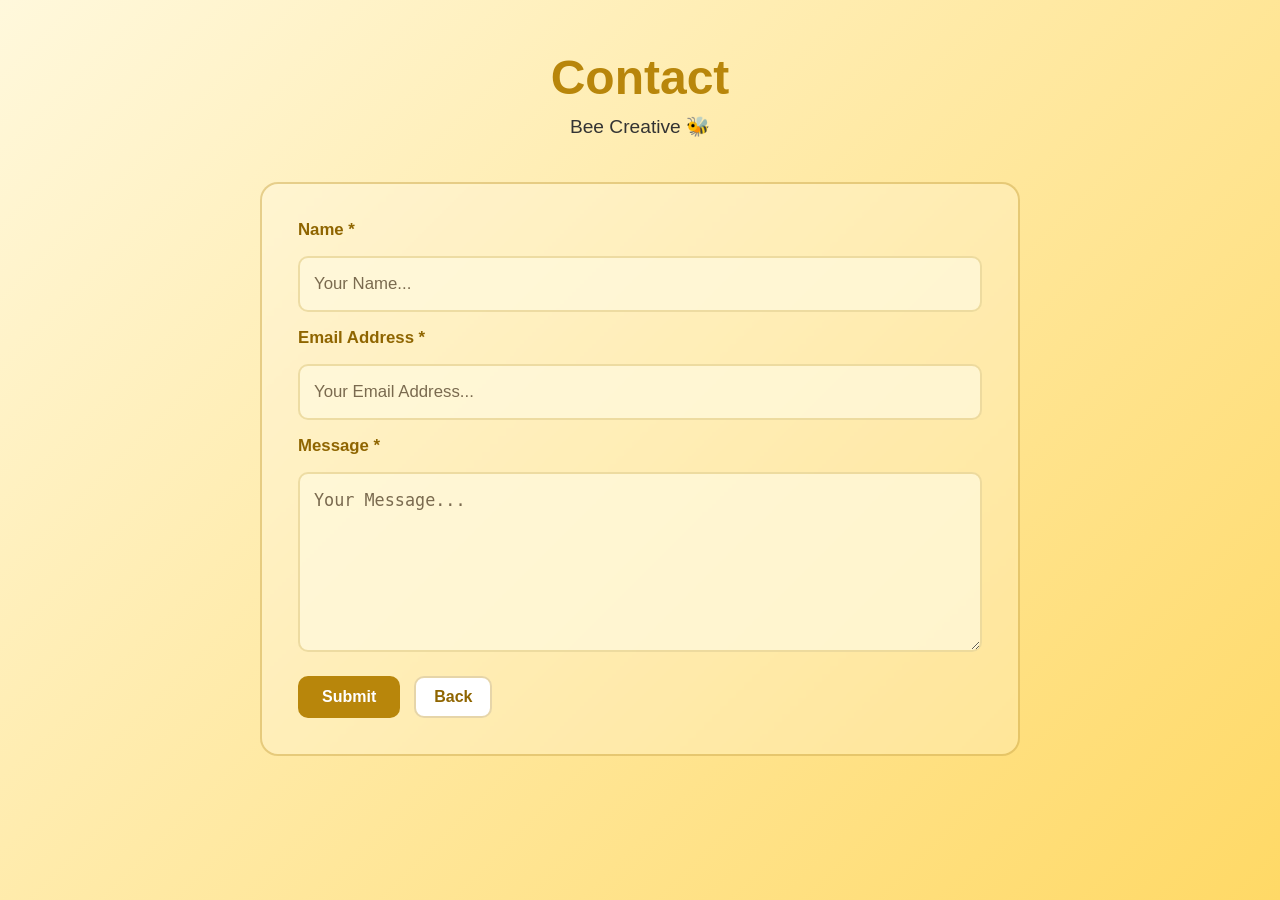
<file: contact.html>
<!DOCTYPE html>
<html lang="en">
<head>
  <meta charset="UTF-8" />
  <meta name="viewport" content="width=device-width, initial-scale=1.0"/>
  <title>Contact | Bee's Portfolio</title>
  <link rel="stylesheet" href="style.css" />
</head>
<body class="contact-page">

  <div class="bee bee1">🐝</div>
  <div class="bee bee2">🐝</div>
  <div class="bee bee3">🐝</div>
  <div class="bee bee4">🐝</div>
  <div class="bee bee5">🐝</div>
  <div class="bee bee6">🐝</div>

  <header>
    <h1>Contact</h1>
    <p>Bee Creative 🐝</p>
  </header>

  <main class="contact-wrapper">
    <div class="contact-card">
      <form
        class="contact-form"
        action=""
        method="POST"
      >
        <label for="name">Name *</label>
        <input
          type="text"
          id="name"
          name="name"
          placeholder="Your Name..."
          required
        >

        <label for="email">Email Address *</label>
        <input
          type="email"
          id="email"
          name="email"
          placeholder="Your Email Address..."
          required
        >

        <label for="message">Message *</label>
        <textarea
          id="message"
          name="message"
          placeholder="Your Message..."
          required
        ></textarea>

        <input type="hidden" name="_subject" value="New interest from Bee's Portfolio">

        <div class="contact-actions">
          <button type="submit">Submit</button>
          <a href="index.html" class="back-btn">Back</a>
        </div>
      </form>
    </div>
  </main>

</body>
</html>
</file>
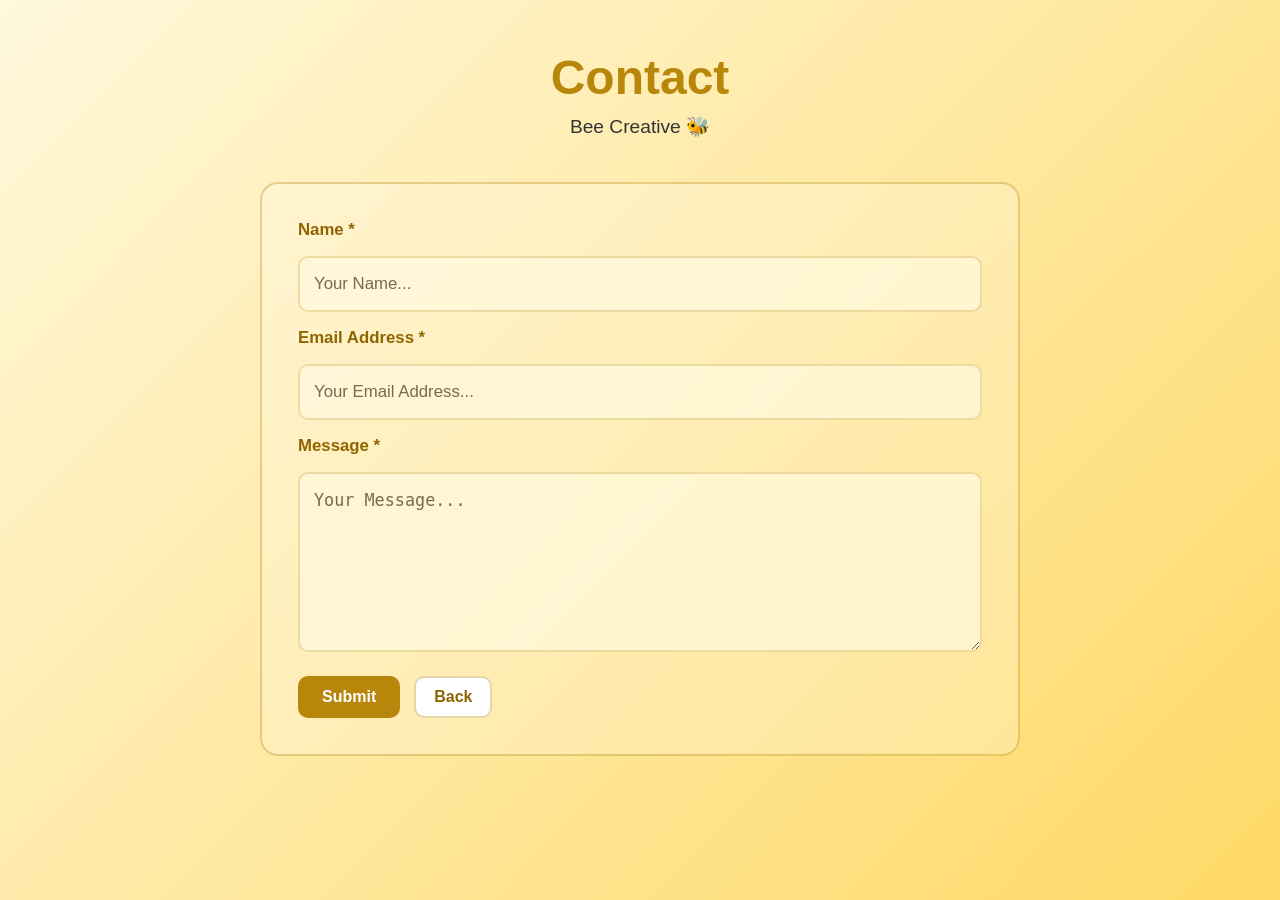
<file: gettingstarted/contact.html>
<!DOCTYPE html>
<html lang="en">
<head>
  <meta charset="UTF-8" />
  <meta name="viewport" content="width=device-width, initial-scale=1.0"/>
  <title>Contact | Bee's Portfolio</title>
  <link rel="stylesheet" href="style.css" />
</head>
<body class="contact-page">

  <div class="bee bee1">🐝</div>
  <div class="bee bee2">🐝</div>
  <div class="bee bee3">🐝</div>
  <div class="bee bee4">🐝</div>
  <div class="bee bee5">🐝</div>
  <div class="bee bee6">🐝</div>

  <header>
    <h1>Contact</h1>
    <p>Bee Creative 🐝</p>
  </header>

  <main class="contact-wrapper">
    <div class="contact-card">
      <form
        class="contact-form"
        action=""
        method="POST"
      >
        <label for="name">Name *</label>
        <input
          type="text"
          id="name"
          name="name"
          placeholder="Your Name..."
          required
        >

        <label for="email">Email Address *</label>
        <input
          type="email"
          id="email"
          name="email"
          placeholder="Your Email Address..."
          required
        >

        <label for="message">Message *</label>
        <textarea
          id="message"
          name="message"
          placeholder="Your Message..."
          required
        ></textarea>

        <input type="hidden" name="_subject" value="New interest from Bee's Portfolio">

        <div class="contact-actions">
          <button type="submit">Submit</button>
          <a href="index.html" class="back-btn">Back</a>
        </div>
      </form>
    </div>
  </main>

</body>
</html>
</file>
<file: style.css>
* {
  box-sizing: border-box;
}

body {
  margin: 0;
  font-family: Arial, sans-serif;
  background: linear-gradient(135deg, #fff8dc, #ffd966);
  color: #333;
  overflow: hidden;
  display: flex;
  flex-direction: column;
  height: 100vh;
}

/* BEES */
.bee {
  position: fixed;
  z-index: 0;
  pointer-events: none;
  user-select: none;
  opacity: 0.55;
  filter: drop-shadow(0 3px 6px rgba(0,0,0,0.15));
}

.bee1 { top: 10%; left: -10%; font-size: 28px; animation: flyRight 16s linear infinite; }
.bee2 { top: 35%; left: -12%; font-size: 40px; animation: flyRight 22s linear infinite; opacity: 0.65; }
.bee3 { top: 70%; left: -8%; font-size: 24px; animation: flyRight 14s linear infinite; }

.bee4 { top: 20%; right: -10%; font-size: 42px; animation: flyLeft 20s linear infinite; }
.bee5 { top: 55%; right: -12%; font-size: 30px; animation: flyLeft 18s linear infinite; }
.bee6 { top: 80%; right: -8%; font-size: 22px; animation: flyLeft 13s linear infinite; }

@keyframes flyRight {
  0% { transform: translateX(0) scaleX(-1); }
  100% { transform: translateX(120vw) scaleX(-1); }
}

@keyframes flyLeft {
  0% { transform: translateX(0) scaleX(1); }
  100% { transform: translateX(-120vw) scaleX(1); }
}

/* HEADER */
header {
  text-align: center;
  padding: 50px 20px 24px;
  position: relative;
  z-index: 1;
}

header h1 {
  margin: 0 0 10px;
  font-size: 3em;
  color: #b8860b;
}

header p {
  margin: 0;
  font-size: 1.2em;
}

/* GALLERY */
.gallery {
  width: min(1150px, calc(100% - 40px));
  margin: 0 auto;
  padding: 24px;
  display: flex;
  flex-direction: column;
  gap: 40px;
  flex: 1;
  overflow-y: auto;
  z-index: 1;
  border: 2px solid rgba(184,134,11,0.35);
  border-radius: 18px;
  background: rgba(255,255,255,0.30);
}

/* ART BLOCK */
.art-piece {
  display: flex;
  align-items: center;
  gap: 36px;
  background: rgba(255,255,255,0.85);
  border-radius: 16px;
  padding: 24px;
  border: 2px solid rgba(184,134,11,0.35);
}

.art-piece:nth-child(even) {
  flex-direction: row-reverse;
}

/* SINGLE IMAGE */
.art-piece img {
  width: 460px;
  max-width: 100%;
  border-radius: 12px;
  border: 3px solid #b8860b;
  transition: transform 0.25s ease, box-shadow 0.25s ease;
  cursor: pointer;
}

.art-piece img:hover,
.image-grid img:hover,
.dual-images img:hover,
.art-eight-layout img:hover {
  transform: scale(1.02);
  box-shadow: 0 12px 26px rgba(0,0,0,0.18);
}

/* SIDE BY SIDE */
.dual-images {
  display: flex;
  gap: 10px;
  width: 460px;
  flex-shrink: 0;
}

.dual-images img {
  width: 50%;
  object-fit: cover;
}

/* GRID */
.image-grid {
  display: grid;
  grid-template-columns: 1fr 1fr;
  gap: 8px;
  width: 460px;
  flex-shrink: 0;
}

.image-grid img {
  width: 100%;
  aspect-ratio: 1 / 1;
  object-fit: cover;
  border-radius: 10px;
  border: 2px solid #b8860b;
}

/* ART 8 CUSTOM 3-IMAGE LAYOUT */
.art-eight-layout {
  display: grid;
  grid-template-columns: 2fr 1fr;
  gap: 8px;
  width: 720px;
  max-width: 100%;
  flex-shrink: 0;
}

.art-eight-main {
  min-width: 0;
}

.art-eight-main img {
  width: 100%;
  height: 100%;
  min-height: 440px;
  object-fit: cover;
  display: block;
  border-radius: 12px;
  border: 3px solid #b8860b;
}

.art-eight-side {
  display: grid;
  grid-template-rows: 1fr 1fr;
  gap: 8px;
}

.art-eight-side img {
  width: 100%;
  height: 216px;
  object-fit: cover;
  display: block;
  border-radius: 12px;
  border: 3px solid #b8860b;
}

/* 3D MODEL */
.vertical-layout {
  flex-direction: column !important;
  align-items: center;
}

.model-wrap {
  width: 100%;
  max-width: 950px;
  height: 520px;
  border: 3px solid #b8860b;
  border-radius: 16px;
  overflow: hidden;
  background: rgba(255,248,220,0.9);
}

model-viewer {
  width: 100%;
  height: 100%;
  display: block;
}

/* TEXT */
.description {
  flex: 1;
}

.description h2 {
  margin: 0 0 10px;
  color: #8f6500;
}

.description p {
  margin: 0;
}

.description.centered {
  text-align: center;
  margin-top: 20px;
}

/* FOOTER */
footer {
  display: flex;
  justify-content: center;
  align-items: center;
  gap: 25px;
  padding: 18px 10px;
  background: #e6c35c;
  color: white;
  font-weight: bold;
  z-index: 1;
  position: relative;
}

/* BUTTONS */
.contact-btn,
.back-btn {
  padding: 10px 18px;
  border-radius: 10px;
  background: white;
  color: #8f6500;
  text-decoration: none;
  font-weight: bold;
  border: 2px solid rgba(184,134,11,0.35);
  transition: all 0.2s ease;
  display: inline-block;
}

.contact-btn:hover,
.back-btn:hover {
  transform: translateY(-2px);
  box-shadow: 0 8px 16px rgba(0,0,0,0.12);
}

/* CONTACT PAGE */
.contact-page {
  overflow-y: auto;
  min-height: 100vh;
}

.contact-wrapper {
  flex: 1;
  display: flex;
  justify-content: center;
  align-items: flex-start;
  padding: 20px 20px 50px;
  position: relative;
  z-index: 1;
}

.contact-card {
  width: 100%;
  max-width: 760px;
  background: rgba(255,255,255,0.22);
  border: 2px solid rgba(184,134,11,0.35);
  border-radius: 18px;
  padding: 36px;
  backdrop-filter: blur(2px);
}

.contact-form {
  display: flex;
  flex-direction: column;
  gap: 16px;
}

.contact-form label {
  font-size: 1.05rem;
  font-weight: bold;
  color: #8f6500;
}

.contact-form input,
.contact-form textarea {
  width: 100%;
  padding: 16px 14px;
  font-size: 1.05rem;
  border-radius: 10px;
  border: 2px solid rgba(184,134,11,0.25);
  background: rgba(255,248,220,0.75);
  color: #333;
  outline: none;
}

.contact-form input::placeholder,
.contact-form textarea::placeholder {
  color: #7a6a4f;
}

.contact-form input:focus,
.contact-form textarea:focus {
  border-color: #b8860b;
  box-shadow: 0 0 0 3px rgba(184,134,11,0.15);
}

.contact-form textarea {
  resize: vertical;
  min-height: 180px;
}

.contact-actions {
  display: flex;
  gap: 14px;
  margin-top: 8px;
}

.contact-actions button {
  padding: 12px 24px;
  border: none;
  border-radius: 10px;
  background: #b8860b;
  color: white;
  font-size: 1rem;
  font-weight: bold;
  cursor: pointer;
  transition: transform 0.2s ease, box-shadow 0.2s ease;
}

.contact-actions button:hover {
  transform: translateY(-2px);
  box-shadow: 0 8px 16px rgba(0,0,0,0.14);
}

/* FULLSCREEN VIEWER */
.viewer-open {
  overflow: hidden;
}

#viewer {
  position: fixed;
  inset: 0;
  background: rgba(0,0,0,0.85);
  backdrop-filter: blur(6px);
  -webkit-backdrop-filter: blur(6px);
  display: flex;
  justify-content: center;
  align-items: center;
  padding: 40px;
  opacity: 0;
  visibility: hidden;
  transition: 0.3s ease;
  z-index: 9999;
}

#viewer.show {
  opacity: 1;
  visibility: visible;
}

#viewer-img {
  max-width: 92vw;
  max-height: 88vh;
  border-radius: 16px;
  border: 3px solid #f0d37a;
  box-shadow: 0 30px 70px rgba(0,0,0,0.5);
  transform: scale(0.92);
  transition: transform 0.3s ease;
  background: rgba(255,248,220,0.08);
}

#viewer.show #viewer-img {
  transform: scale(1);
}

#viewer-close {
  position: absolute;
  top: 20px;
  right: 25px;
  font-size: 32px;
  background: rgba(255,255,255,0.2);
  border: none;
  border-radius: 50%;
  color: white;
  width: 45px;
  height: 45px;
  cursor: pointer;
}

#viewer-close:hover {
  background: rgba(255,255,255,0.35);
}

/* MOBILE */
@media (max-width: 900px) {
  .art-piece,
  .art-piece:nth-child(even) {
    flex-direction: column;
  }

  .dual-images,
  .image-grid,
  .art-eight-layout {
    width: 100%;
  }

  .dual-images img {
    width: 100%;
  }

  .art-eight-layout {
    grid-template-columns: 1fr;
  }

  .art-eight-main img {
    min-height: 300px;
  }

  .art-eight-side {
    grid-template-columns: 1fr 1fr;
    grid-template-rows: auto;
  }

  .art-eight-side img {
    height: 180px;
  }

  .contact-card {
    padding: 22px;
  }
}

@media (max-width: 600px) {
  header h1 {
    font-size: 2.2em;
  }

  header p {
    font-size: 1em;
  }

  .gallery {
    width: calc(100% - 20px);
    padding: 16px;
    gap: 24px;
  }

  .art-piece {
    padding: 16px;
    gap: 20px;
  }

  footer {
    gap: 12px;
    font-size: 0.85em;
    flex-wrap: wrap;
  }

  .model-wrap {
    height: 300px;
  }

  .contact-actions {
    flex-direction: column;
  }

  .contact-actions button,
  .back-btn {
    width: 100%;
    text-align: center;
  }

  #viewer {
    padding: 20px;
  }

  #viewer-close {
    top: 14px;
    right: 16px;
  }

  .art-eight-side {
    grid-template-columns: 1fr;
  }

  .art-eight-side img {
    height: 160px;
  }
}
</file>
<file: gettingstarted/style.css>
* {
  box-sizing: border-box;
}

body {
  margin: 0;
  font-family: Arial, sans-serif;
  background: linear-gradient(135deg, #fff8dc, #ffd966);
  color: #333;
  overflow: hidden;
  display: flex;
  flex-direction: column;
  height: 100vh;
}

/* BEES */
.bee {
  position: fixed;
  z-index: 0;
  pointer-events: none;
  user-select: none;
  opacity: 0.55;
  filter: drop-shadow(0 3px 6px rgba(0,0,0,0.15));
}

.bee1 { top: 10%; left: -10%; font-size: 28px; animation: flyRight 16s linear infinite; }
.bee2 { top: 35%; left: -12%; font-size: 40px; animation: flyRight 22s linear infinite; opacity: 0.65; }
.bee3 { top: 70%; left: -8%; font-size: 24px; animation: flyRight 14s linear infinite; }

.bee4 { top: 20%; right: -10%; font-size: 42px; animation: flyLeft 20s linear infinite; }
.bee5 { top: 55%; right: -12%; font-size: 30px; animation: flyLeft 18s linear infinite; }
.bee6 { top: 80%; right: -8%; font-size: 22px; animation: flyLeft 13s linear infinite; }

@keyframes flyRight {
  0% { transform: translateX(0) scaleX(-1); }
  100% { transform: translateX(120vw) scaleX(-1); }
}

@keyframes flyLeft {
  0% { transform: translateX(0) scaleX(1); }
  100% { transform: translateX(-120vw) scaleX(1); }
}

/* HEADER */
header {
  text-align: center;
  padding: 50px 20px 24px;
  position: relative;
  z-index: 1;
}

header h1 {
  margin: 0 0 10px;
  font-size: 3em;
  color: #b8860b;
}

header p {
  margin: 0;
  font-size: 1.2em;
}

/* GALLERY */
.gallery {
  width: min(1120px, calc(100% - 40px));
  margin: 0 auto;
  padding: 24px;
  display: flex;
  flex-direction: column;
  gap: 40px;
  flex: 1;
  overflow-y: auto;
  z-index: 1;
  border: 2px solid rgba(184,134,11,0.35);
  border-radius: 18px;
  background: rgba(255,255,255,0.28);
}

.art-piece {
  display: flex;
  align-items: center;
  gap: 36px;
  background: rgba(255,255,255,0.82);
  border-radius: 16px;
  padding: 24px;
  border: 2px solid rgba(184,134,11,0.35);
}

.art-piece:nth-child(even) {
  flex-direction: row-reverse;
}

.art-piece img {
  width: 460px;
  max-width: 100%;
  border-radius: 12px;
  border: 3px solid #b8860b;
  transition: transform 0.3s ease, box-shadow 0.3s ease;
}

.art-piece img:hover {
  transform: scale(1.04);
  box-shadow: 0 12px 24px rgba(0,0,0,0.18);
}

/* SIDE BY SIDE */
.dual-images {
  display: flex;
  gap: 10px;
  width: 460px;
  flex-shrink: 0;
}

.dual-images img {
  width: 50%;
  border-radius: 12px;
  border: 3px solid #b8860b;
  object-fit: cover;
}

/* 4 GRID */
.image-grid {
  display: grid;
  grid-template-columns: 1fr 1fr;
  gap: 6px;
  width: 460px;
  flex-shrink: 0;
}

.image-grid img {
  width: 100%;
  aspect-ratio: 1 / 1;
  object-fit: cover;
  border-radius: 8px;
  border: 2px solid #b8860b;
}

/* 3D MODEL */
.vertical-layout {
  flex-direction: column !important;
  align-items: center;
}

.model-wrap {
  width: 100%;
  max-width: 900px;
  height: 500px;
  border: 3px solid #b8860b;
  border-radius: 16px;
  overflow: hidden;
  background: rgba(255,248,220,0.9);
}

model-viewer {
  width: 100%;
  height: 100%;
  display: block;
}

/* TEXT */
.description {
  flex: 1;
}

.description h2 {
  margin: 0 0 10px;
  color: #8f6500;
}

.description p {
  margin: 0;
}

.description.centered {
  text-align: center;
  margin-top: 20px;
}

/* FOOTER */
footer {
  display: flex;
  justify-content: center;
  align-items: center;
  gap: 25px;
  padding: 18px 10px;
  background: #e6c35c;
  color: white;
  font-weight: bold;
  position: relative;
  z-index: 1;
}

/* BUTTONS */
.contact-btn,
.back-btn {
  padding: 10px 18px;
  border-radius: 10px;
  background: white;
  color: #8f6500;
  text-decoration: none;
  font-weight: bold;
  border: 2px solid rgba(184,134,11,0.35);
  transition: all 0.2s ease;
  display: inline-block;
}

.contact-btn:hover,
.back-btn:hover {
  transform: translateY(-2px);
  box-shadow: 0 8px 16px rgba(0,0,0,0.12);
}

/* CONTACT PAGE */
.contact-page {
  overflow-y: auto;
}

.contact-wrapper {
  flex: 1;
  display: flex;
  justify-content: center;
  align-items: flex-start;
  padding: 20px 20px 50px;
  position: relative;
  z-index: 1;
}

.contact-card {
  width: 100%;
  max-width: 760px;
  background: rgba(255,255,255,0.22);
  border: 2px solid rgba(184,134,11,0.35);
  border-radius: 18px;
  padding: 36px;
}

.contact-form {
  display: flex;
  flex-direction: column;
  gap: 16px;
}

.contact-form label {
  font-size: 1.05rem;
  font-weight: bold;
  color: #8f6500;
}

.contact-form input,
.contact-form textarea {
  width: 100%;
  padding: 16px 14px;
  font-size: 1.05rem;
  border-radius: 10px;
  border: 2px solid rgba(184,134,11,0.25);
  background: rgba(255,248,220,0.75);
  color: #333;
  outline: none;
}

.contact-form input::placeholder,
.contact-form textarea::placeholder {
  color: #7a6a4f;
}

.contact-form input:focus,
.contact-form textarea:focus {
  border-color: #b8860b;
  box-shadow: 0 0 0 3px rgba(184,134,11,0.15);
}

.contact-form textarea {
  resize: vertical;
  min-height: 180px;
}

.contact-actions {
  display: flex;
  gap: 14px;
  margin-top: 8px;
}

.contact-actions button {
  padding: 12px 24px;
  border: none;
  border-radius: 10px;
  background: #b8860b;
  color: white;
  font-size: 1rem;
  font-weight: bold;
  cursor: pointer;
  transition: transform 0.2s ease, box-shadow 0.2s ease;
}

.contact-actions button:hover {
  transform: translateY(-2px);
  box-shadow: 0 8px 16px rgba(0,0,0,0.14);
}

/* MOBILE */
@media (max-width: 900px) {
  .art-piece,
  .art-piece:nth-child(even) {
    flex-direction: column;
  }

  .dual-images,
  .image-grid {
    width: 100%;
  }

  .dual-images img {
    width: 100%;
  }

  .contact-card {
    padding: 22px;
  }
}

@media (max-width: 600px) {
  header h1 {
    font-size: 2.2em;
  }

  header p {
    font-size: 1em;
  }

  .gallery {
    width: calc(100% - 20px);
    padding: 16px;
    gap: 24px;
  }

  .art-piece {
    padding: 16px;
    gap: 20px;
  }

  footer {
    gap: 12px;
    font-size: 0.85em;
  }

  .model-wrap {
    height: 300px;
  }

  .contact-actions {
    flex-direction: column;
  }

  .contact-actions button,
  .back-btn {
    width: 100%;
    text-align: center;
  }
}
</file>
